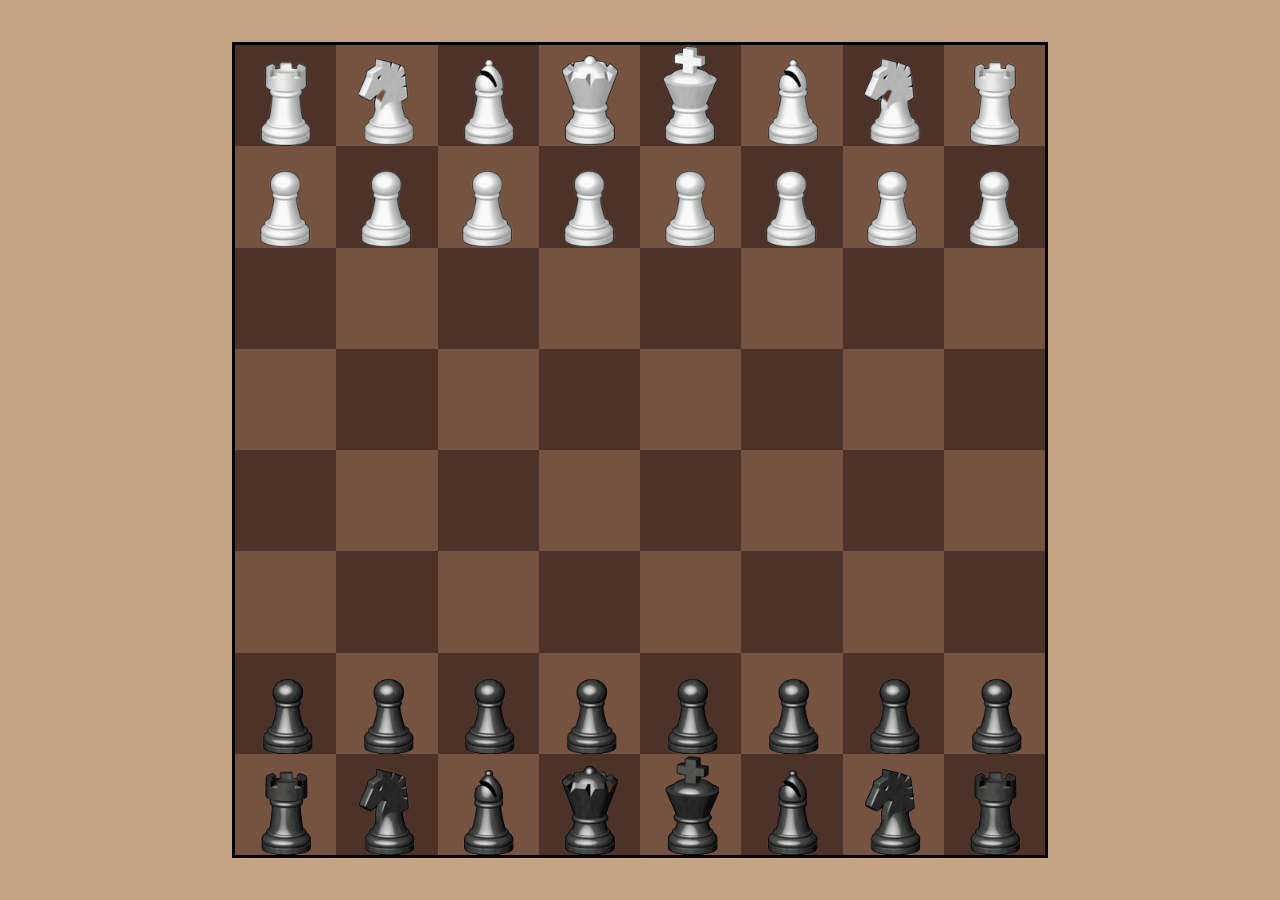
<file: index.html>
<!DOCTYPE html>
<html lang="en">
<head>
    <meta charset="UTF-8">
    <meta http-equiv="X-UA-Compatible" content="IE=edge">
    <meta name="viewport" content="width=device-width, initial-scale=1.0">
    <title>Chess</title>

    <!-- Favicon -->
    <link rel="shortcut icon" href="./images/favicon.ico" type="image/x-icon">

    <!-- Styles -->
    <link rel="stylesheet" href="./styles/styles.css">
</head>
<body>
    <board></board>

    <!-- Scripts -->
    <script src="./scripts/loadBoard.js"></script>
    <script src="./scripts/movePiece.js"></script>
</body>
</html>
</file>
<file: styles/styles.css>
body {
    margin: 0;
    padding: 0;
    height: 100vh;
    display: flex;
    align-items: center;
    justify-content: center;
    background-color: #C4A484;
}

board {
    width: 90vh;
    height: 90vh;
    border-style: solid;
    font-size: 0;
}

tile {
    width: 11.25vh;
    height: 11.25vh;
    display: inline-block;

    background-repeat: no-repeat;
    background-position: center;
    background-size: 55%;
}

tile:hover{
    opacity: 0.5;
}

.dark-tile {
    background-color: #4c3228;
}

.light-tile {
    background-color:  #765341;
}

.tile {
    display: flex;
    align-items: center;
    justify-content: center;
    width: 100%;
    height: 100%;
}

.dot {
    margin: 35% 35%;
    background-color: #e3c099;
    border-radius: 50%;
    height: 30%;
    width: 30%;
    opacity: 0.8;
}

.danger-dot {
    margin: 35% 35%;
    background-color: #ff4122;
    border-radius: 50%;
    height: 30%;
    width: 30%;
    opacity: 0.8;
}
</file>
